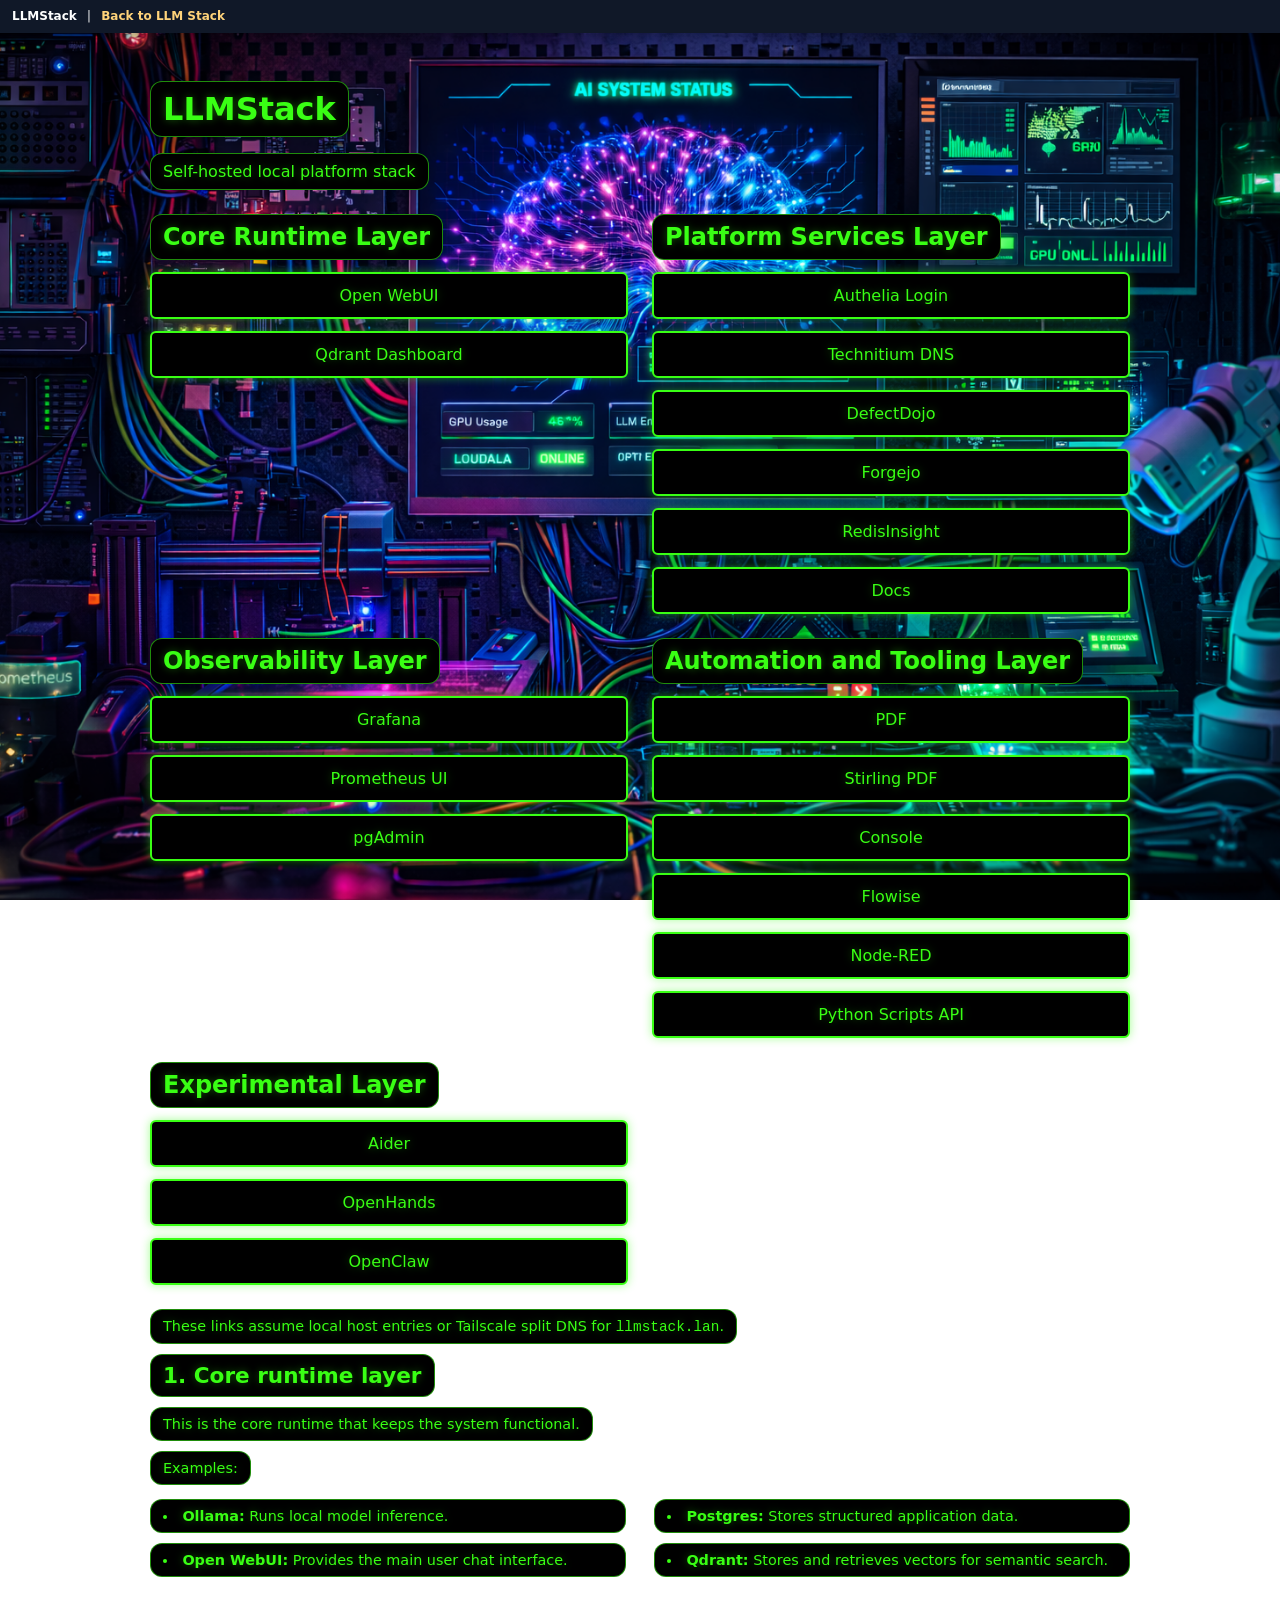
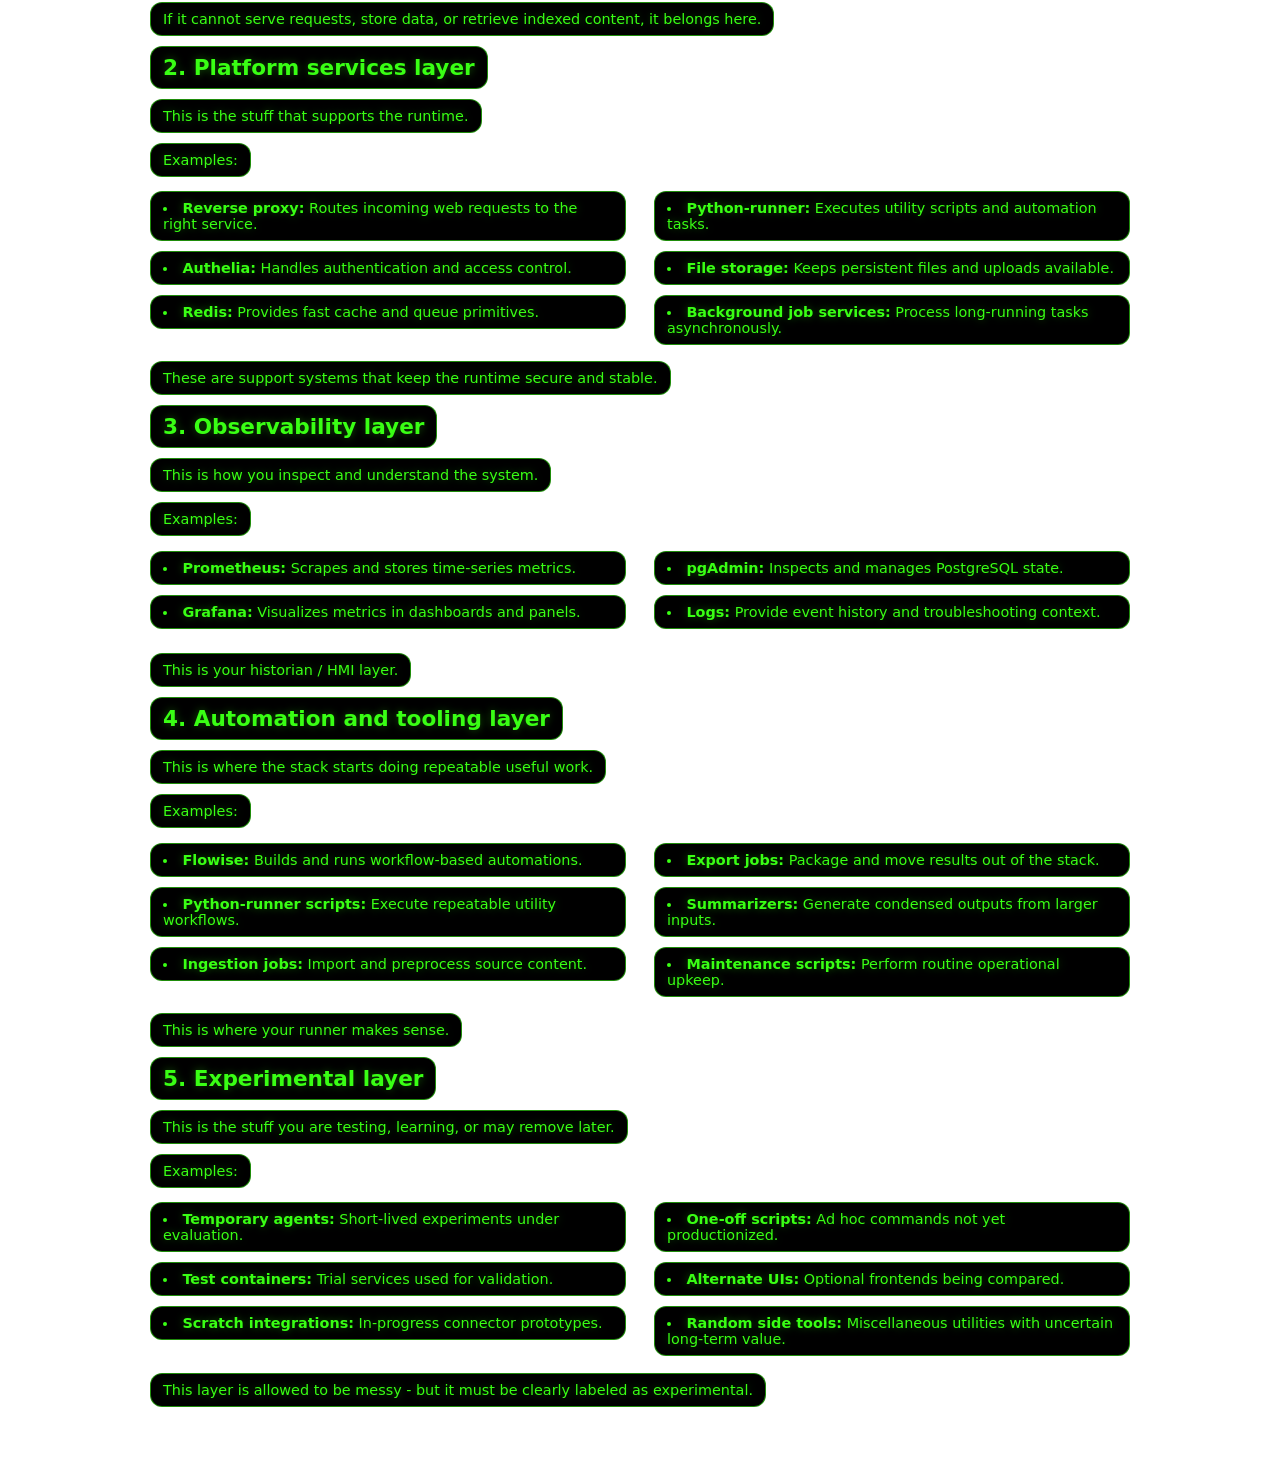
<file: config/landing/index.html>
<!doctype html>
<html lang="en">
  <head>
    <meta charset="utf-8" />
    <meta name="viewport" content="width=device-width, initial-scale=1" />
    <title>LLMStack</title>
    <link rel="stylesheet" href="styles.css?v=20260309-2" />
  </head>
  <body>
    <div class="stack-banner">
      <span>LLMStack</span>
      <span class="stack-banner-divider">|</span>
      <a href="https://llmstack.lan/">Back to LLM Stack</a>
    </div>
    <main class="container">
      <header>
        <h1>LLMStack</h1>
        <p>Self-hosted local platform stack</p>
      </header>

      <div class="layers-grid">
        <section class="layer">
          <h2>Core Runtime Layer</h2>
          <div class="links">
            <a class="button" href="https://openwebui.llmstack.lan/">Open WebUI</a>
            <a class="button" href="https://qdrant.llmstack.lan/dashboard">Qdrant Dashboard</a>
          </div>
        </section>

        <section class="layer">
          <h2>Platform Services Layer</h2>
          <div class="links">
            <a class="button" href="https://llmstack.lan/authelia/">Authelia Login</a>
            <a class="button" href="https://dns.llmstack.lan/">Technitium DNS</a>
            <a class="button" href="https://defectdojo.llmstack.lan/">DefectDojo</a>
            <a class="button" href="https://forgejo.llmstack.lan/">Forgejo</a>
            <a class="button" href="https://redisinsight.llmstack.lan/">RedisInsight</a>
            <a class="button" href="/docs.html">Docs</a>
          </div>
        </section>

        <section class="layer">
          <h2>Observability Layer</h2>
          <div class="links">
            <a class="button" href="https://grafana.llmstack.lan/grafana/">Grafana</a>
            <a class="button" href="https://prometheus.llmstack.lan/">Prometheus UI</a>
            <a class="button" href="https://pgadmin.llmstack.lan/">pgAdmin</a>
          </div>
        </section>

        <section class="layer">
          <h2>Automation and Tooling Layer</h2>
          <div class="links">
            <a class="button" href="/pdf-dropzone.html">PDF</a>
            <a class="button" href="https://pdf.llmstack.lan/">Stirling PDF</a>
            <a class="button" href="/console/">Console</a>
            <a class="button" href="https://flowise.llmstack.lan/">Flowise</a>
            <a class="button" href="https://nodered.llmstack.lan/">Node-RED</a>
            <a class="button" href="http://localhost:8000/ui">Python Scripts API</a>
          </div>
        </section>

        <section class="layer">
          <h2>Experimental Layer</h2>
          <div class="links">
            <a class="button" href="https://aider.llmstack.lan/">Aider</a>
            <a class="button" href="https://openhands.llmstack.lan/">OpenHands</a>
            <a class="button" href="https://openclaw.llmstack.lan/">OpenClaw</a>
          </div>
        </section>
      </div>

      <section class="note">
        <p>
          These links assume local host entries or Tailscale split DNS for <code>llmstack.lan</code>.
        </p>

        <h2>1. Core runtime layer</h2>
        <p>This is the core runtime that keeps the system functional.</p>
        <p>Examples:</p>
        <ul>
          <li><strong>Ollama:</strong> Runs local model inference.</li>
          <li><strong>Open WebUI:</strong> Provides the main user chat interface.</li>
          <li><strong>Postgres:</strong> Stores structured application data.</li>
          <li><strong>Qdrant:</strong> Stores and retrieves vectors for semantic search.</li>
        </ul>
        <p>If it cannot serve requests, store data, or retrieve indexed content, it belongs here.</p>

        <h2>2. Platform services layer</h2>
        <p>This is the stuff that supports the runtime.</p>
        <p>Examples:</p>
        <ul>
          <li><strong>Reverse proxy:</strong> Routes incoming web requests to the right service.</li>
          <li><strong>Authelia:</strong> Handles authentication and access control.</li>
          <li><strong>Redis:</strong> Provides fast cache and queue primitives.</li>
          <li><strong>Python-runner:</strong> Executes utility scripts and automation tasks.</li>
          <li><strong>File storage:</strong> Keeps persistent files and uploads available.</li>
          <li><strong>Background job services:</strong> Process long-running tasks asynchronously.</li>
        </ul>
        <p>These are support systems that keep the runtime secure and stable.</p>

        <h2>3. Observability layer</h2>
        <p>This is how you inspect and understand the system.</p>
        <p>Examples:</p>
        <ul>
          <li><strong>Prometheus:</strong> Scrapes and stores time-series metrics.</li>
          <li><strong>Grafana:</strong> Visualizes metrics in dashboards and panels.</li>
          <li><strong>pgAdmin:</strong> Inspects and manages PostgreSQL state.</li>
          <li><strong>Logs:</strong> Provide event history and troubleshooting context.</li>
        </ul>
        <p>This is your historian / HMI layer.</p>

        <h2>4. Automation and tooling layer</h2>
        <p>This is where the stack starts doing repeatable useful work.</p>
        <p>Examples:</p>
        <ul>
          <li><strong>Flowise:</strong> Builds and runs workflow-based automations.</li>
          <li><strong>Python-runner scripts:</strong> Execute repeatable utility workflows.</li>
          <li><strong>Ingestion jobs:</strong> Import and preprocess source content.</li>
          <li><strong>Export jobs:</strong> Package and move results out of the stack.</li>
          <li><strong>Summarizers:</strong> Generate condensed outputs from larger inputs.</li>
          <li><strong>Maintenance scripts:</strong> Perform routine operational upkeep.</li>
        </ul>
        <p>This is where your runner makes sense.</p>

        <h2>5. Experimental layer</h2>
        <p>This is the stuff you are testing, learning, or may remove later.</p>
        <p>Examples:</p>
        <ul>
          <li><strong>Temporary agents:</strong> Short-lived experiments under evaluation.</li>
          <li><strong>Test containers:</strong> Trial services used for validation.</li>
          <li><strong>Scratch integrations:</strong> In-progress connector prototypes.</li>
          <li><strong>One-off scripts:</strong> Ad hoc commands not yet productionized.</li>
          <li><strong>Alternate UIs:</strong> Optional frontends being compared.</li>
          <li><strong>Random side tools:</strong> Miscellaneous utilities with uncertain long-term value.</li>
        </ul>
        <p>This layer is allowed to be messy - but it must be clearly labeled as experimental.</p>
      </section>
    </main>
  </body>
</html>
</file>
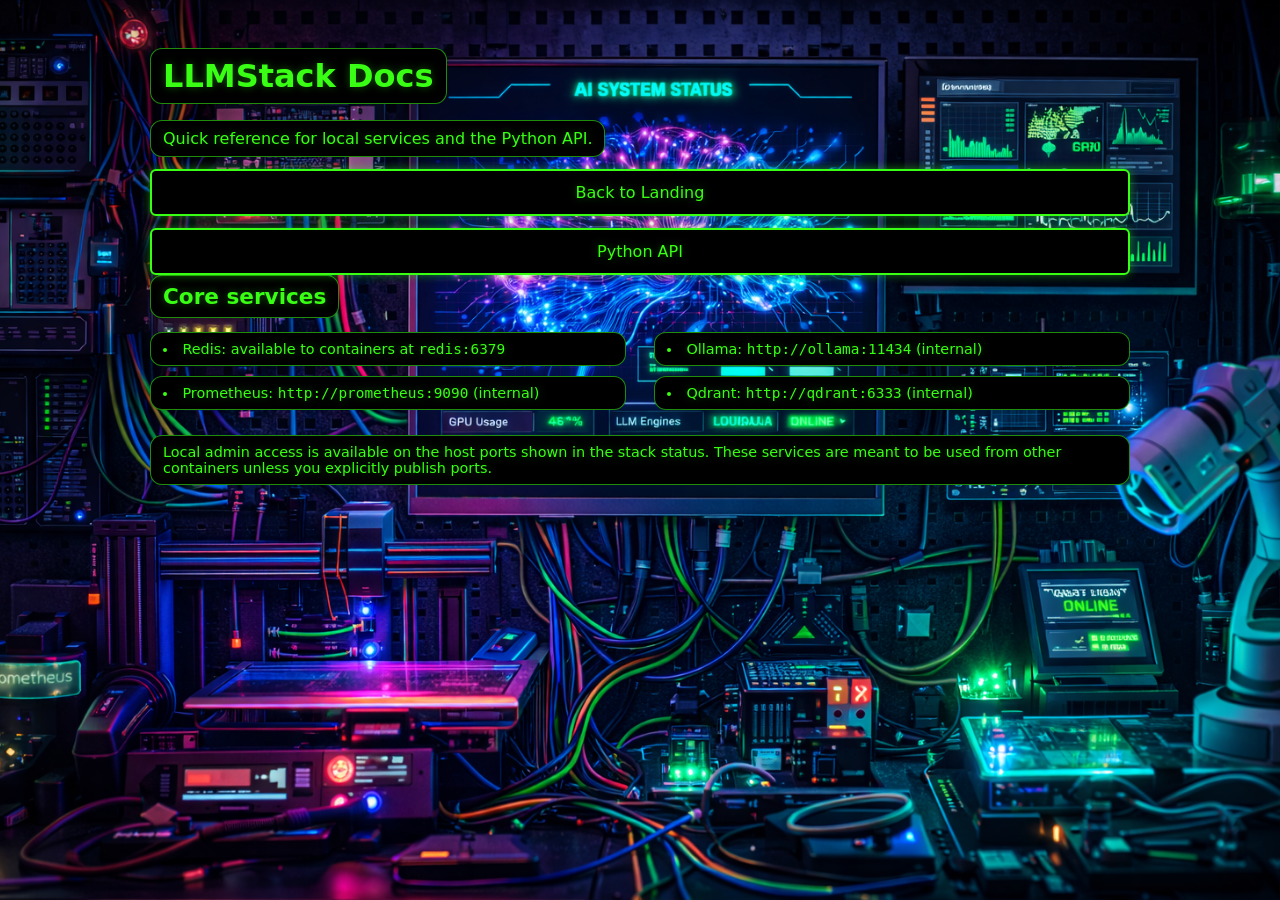
<file: config/landing/docs.html>
<!doctype html>
<html lang="en">
  <head>
    <meta charset="utf-8" />
    <meta name="viewport" content="width=device-width, initial-scale=1" />
    <title>LLMStack Docs</title>
    <link rel="stylesheet" href="styles.css" />
  </head>
  <body>
    <main class="container">
      <header>
        <h1>LLMStack Docs</h1>
        <p>Quick reference for local services and the Python API.</p>
      </header>

      <section class="links">
        <a class="button" href="/">Back to Landing</a>
      </section>

      <section class="links">
        <a class="button" href="/python-api.html">Python API</a>
      </section>

      <section class="note">
        <h2>Core services</h2>
        <ul>
          <li>Redis: available to containers at <code>redis:6379</code></li>
          <li>Prometheus: <code>http://prometheus:9090</code> (internal)</li>
          <li>Ollama: <code>http://ollama:11434</code> (internal)</li>
          <li>Qdrant: <code>http://qdrant:6333</code> (internal)</li>
        </ul>
        <p>
          Local admin access is available on the host ports shown in the stack
          status. These services are meant to be used from other containers unless
          you explicitly publish ports.
        </p>
      </section>
    </main>
  </body>
</html>
</file>
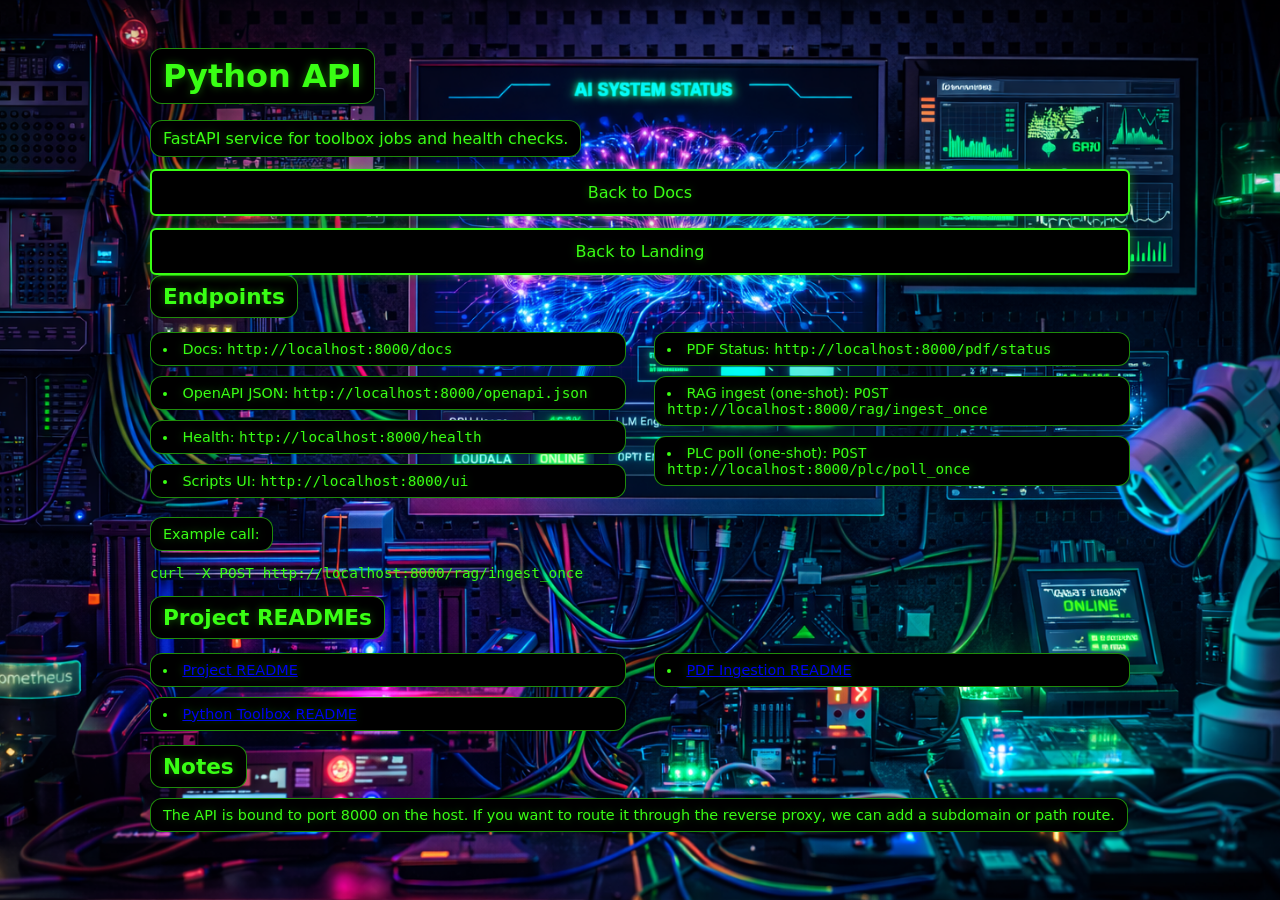
<file: config/landing/python-api.html>
<!doctype html>
<html lang="en">
  <head>
    <meta charset="utf-8" />
    <meta name="viewport" content="width=device-width, initial-scale=1" />
    <title>Python API</title>
    <link rel="stylesheet" href="styles.css" />
  </head>
  <body>
    <main class="container">
      <header>
        <h1>Python API</h1>
        <p>FastAPI service for toolbox jobs and health checks.</p>
      </header>

      <section class="links">
        <a class="button" href="/docs.html">Back to Docs</a>
        <a class="button" href="/">Back to Landing</a>
      </section>

      <section class="note">
        <h2>Endpoints</h2>
        <ul>
          <li>Docs: <code>http://localhost:8000/docs</code></li>
          <li>OpenAPI JSON: <code>http://localhost:8000/openapi.json</code></li>
          <li>Health: <code>http://localhost:8000/health</code></li>
          <li>Scripts UI: <code>http://localhost:8000/ui</code></li>
          <li>PDF Status: <code>http://localhost:8000/pdf/status</code></li>
          <li>RAG ingest (one-shot): <code>POST http://localhost:8000/rag/ingest_once</code></li>
          <li>PLC poll (one-shot): <code>POST http://localhost:8000/plc/poll_once</code></li>
        </ul>
        <p>Example call:</p>
        <pre><code>curl -X POST http://localhost:8000/rag/ingest_once</code></pre>
      </section>

      <section class="note">
        <h2>Project READMEs</h2>
        <ul>
          <li><a href="/readmes/root-readme.html">Project README</a></li>
          <li><a href="/readmes/python-toolbox-readme.html">Python Toolbox README</a></li>
          <li><a href="/readmes/workspaces-readme.html">PDF Ingestion README</a></li>
        </ul>
      </section>

      <section class="note">
        <h2>Notes</h2>
        <p>
          The API is bound to port 8000 on the host. If you want to route it
          through the reverse proxy, we can add a subdomain or path route.
        </p>
      </section>
    </main>
  </body>
</html>
</file>
<file: config/landing/styles.css>
:root {
  color-scheme: light dark;
  --neon-green: #39ff14;
  --deep-black: #000000;
}

body {
  font-family: system-ui, sans-serif;
  margin: 0;
  padding: 0;
  background: url("/assets/Landing/landing-bg-v2.png") center center / cover no-repeat fixed;
  color: var(--neon-green);
  text-shadow: 0 0 8px rgba(57, 255, 20, 0.35);
}

.stack-banner {
  position: sticky;
  top: 0;
  z-index: 9999;
  display: flex;
  align-items: center;
  gap: 10px;
  padding: 8px 12px;
  background: #101828;
  color: #ffffff;
  font: 600 12px/1.4 "Segoe UI", system-ui, sans-serif;
  box-shadow: 0 2px 10px rgba(0, 0, 0, 0.2);
  text-shadow: none;
}

.stack-banner a {
  color: #ffd37a;
  text-decoration: none;
}

.stack-banner-divider {
  opacity: 0.7;
}

.container {
  max-width: 980px;
  margin: 0 auto;
  padding: 48px 24px;
}

h1 {
  margin: 0 0 8px 0;
}

.layers-grid {
  display: grid;
  grid-template-columns: repeat(2, minmax(0, 1fr));
  gap: 24px;
  margin: 24px 0;
}

.links {
  display: grid;
  grid-template-columns: 1fr;
  gap: 12px;
  margin: 12px 0 0 0;
}

.layer {
  margin-top: 0;
}

.layer h2 {
  margin: 0 0 6px 0;
}

header h1,
header p,
.layer h2,
.note h2,
.note p {
  display: block;
  width: fit-content;
  background: #000000;
  border: 1px solid rgba(57, 255, 20, 0.55);
  border-radius: 12px;
  padding: 8px 12px;
}

header h1,
header p {
  margin-bottom: 10px;
}

.layer h2,
.note h2 {
  margin: 0 0 10px 0;
}

.note p {
  margin: 0 0 10px 0;
}

.button {
  display: inline-block;
  padding: 12px 16px;
  text-align: center;
  text-decoration: none;
  color: var(--neon-green);
  background: #000000;
  border: 2px solid var(--neon-green);
  box-shadow: 0 0 10px rgba(57, 255, 20, 0.45);
  border-radius: 6px;
  opacity: 1;
}

@media (max-width: 840px) {
  .layers-grid {
    grid-template-columns: 1fr;
  }

  .note ul {
    column-count: 1;
  }
}

.note {
  font-size: 0.9rem;
  opacity: 1;
}

.note ul {
  column-count: 2;
  column-gap: 28px;
  padding-left: 0;
  list-style-position: inside;
}

.note li {
  break-inside: avoid;
  margin-bottom: 10px;
  background: #000000;
  border: 1px solid rgba(57, 255, 20, 0.55);
  border-radius: 12px;
  padding: 8px 12px;
}

body.troll {
  font-family: Impact, Haettenschweiler, "Arial Black", sans-serif;
  background: radial-gradient(circle at top, #3b0d4a 0%, #12081f 45%, #050507 100%);
  color: #fef3c7;
}

.troll-stage {
  display: grid;
  gap: 16px;
  justify-items: center;
  margin-top: 24px;
}

.middle-finger {
  font-size: 160px;
  line-height: 1;
  filter: drop-shadow(0 8px 20px rgba(0, 0, 0, 0.6));
  animation: troll-shake 1.6s infinite ease-in-out;
}

.troll-gif {
  width: min(420px, 90%);
  border-radius: 12px;
  border: 3px solid rgba(255, 255, 255, 0.2);
  box-shadow: 0 14px 40px rgba(0, 0, 0, 0.55);
}

.actions {
  margin-top: 8px;
  display: flex;
  gap: 12px;
  flex-wrap: wrap;
  align-items: center;
}

.dropzone {
  min-height: 140px;
  border: 2px dashed var(--neon-green);
  border-radius: 10px;
  background: rgba(0, 0, 0, 0.88);
  color: var(--neon-green);
  padding: 18px;
  display: flex;
  align-items: center;
  justify-content: center;
  text-align: center;
}

.dropzone.dragover {
  box-shadow: 0 0 14px rgba(57, 255, 20, 0.65);
}

.status-box {
  background: rgba(0, 0, 0, 0.9);
  border: 1px solid rgba(57, 255, 20, 0.55);
  border-radius: 10px;
  padding: 12px;
  white-space: pre-wrap;
  word-break: break-word;
}

@keyframes troll-shake {
  0%,
  100% {
    transform: rotate(-3deg) scale(1);
  }
  50% {
    transform: rotate(3deg) scale(1.05);
  }
}
</file>
